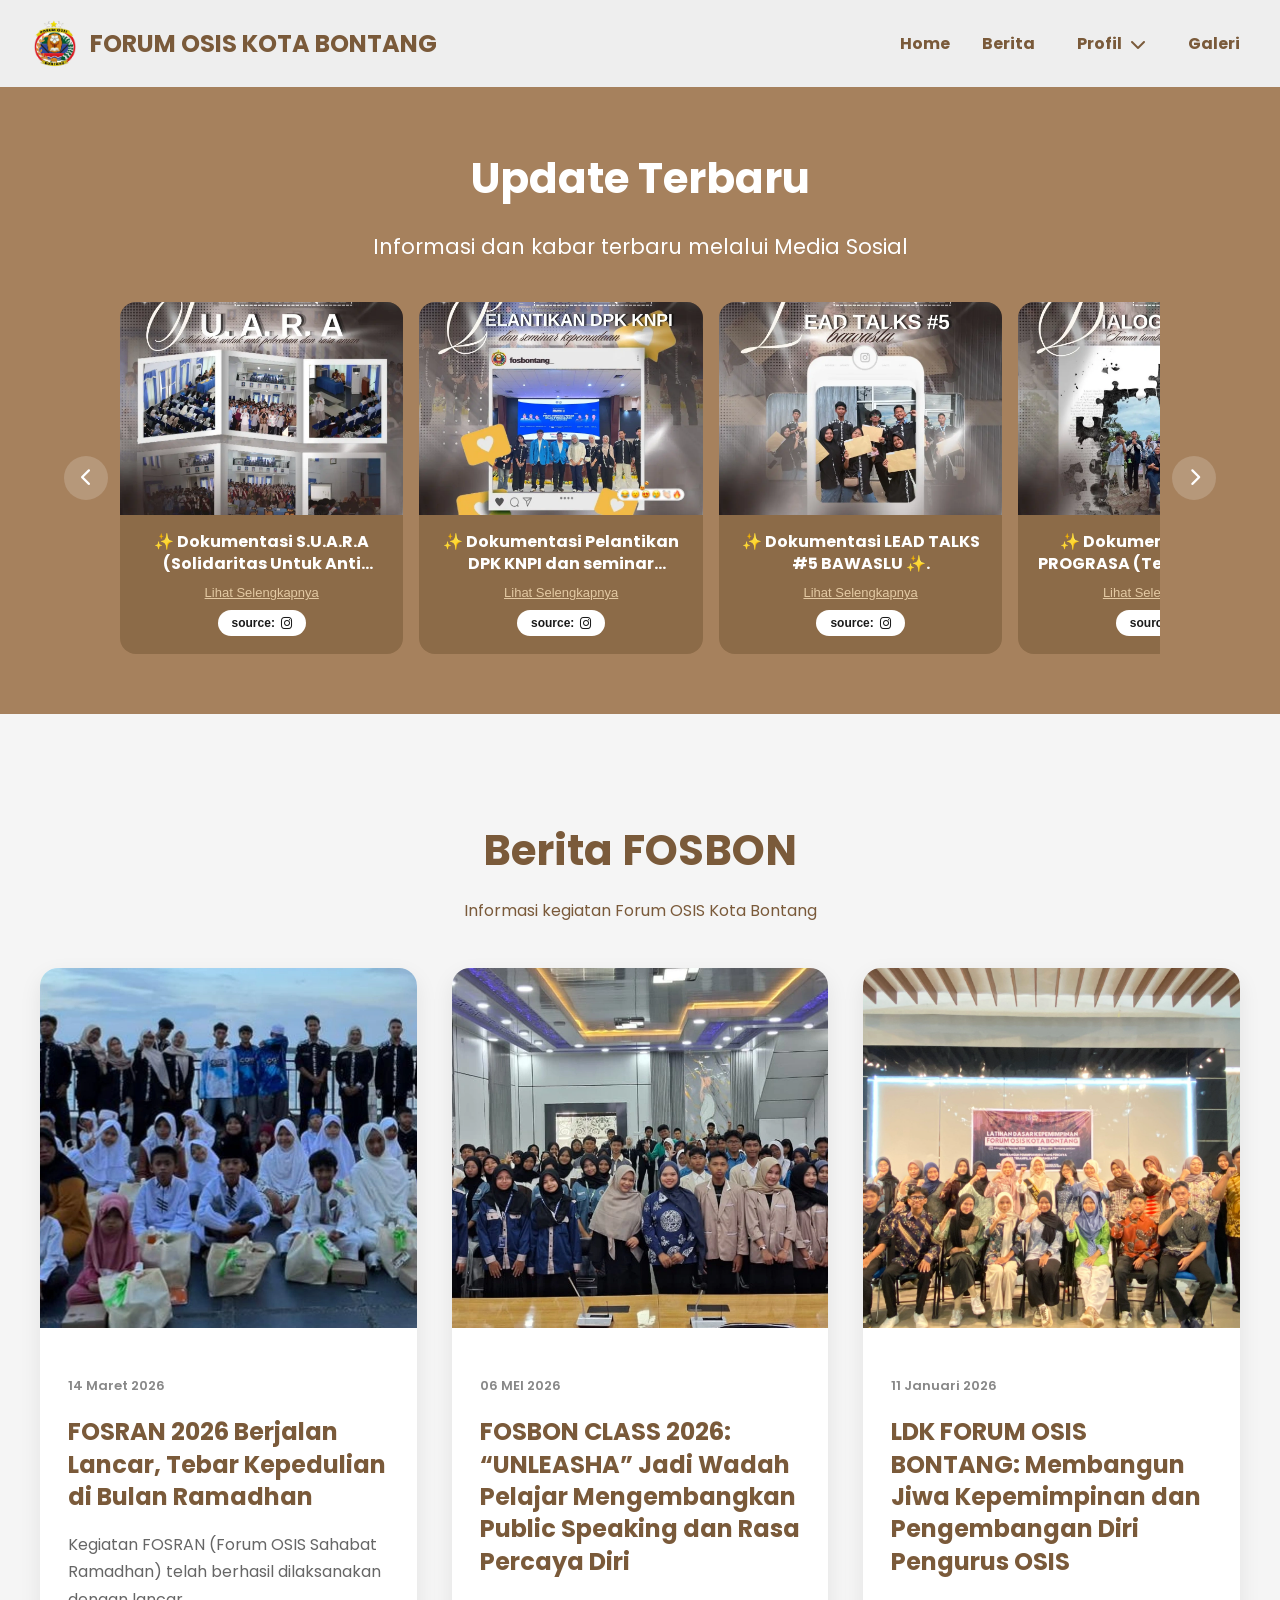
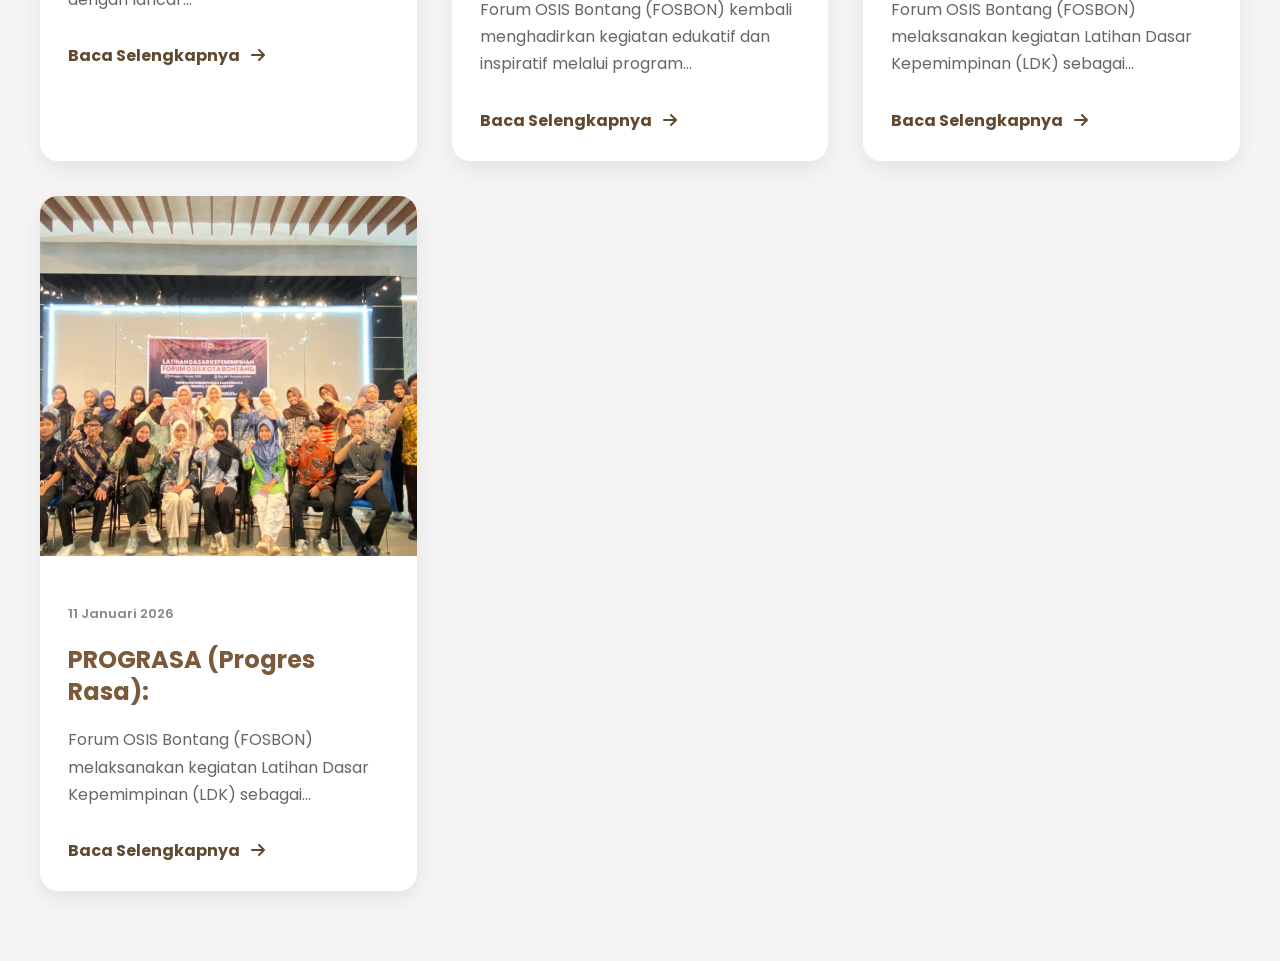
<file: berita/index.html>
<!DOCTYPE html>
<html lang="id">
<head>
    <meta charset="UTF-8">
    <meta name="viewport" content="width=device-width, initial-scale=1.0">
    
    <title>Artikel</title>

    <link rel="icon" type="image/webp" href="/assets/img/logo-fosbon.webp">
    <link rel="stylesheet" href="/css/berita.css">
    <link rel="stylesheet" href="/css/navbar.css">
    <link rel="stylesheet" href="/css/berita-update.css">
    <link href="https://fonts.googleapis.com/css2?family=Poppins:wght@300;400;600;700&display=swap" rel="stylesheet">
    <link rel="stylesheet" href="https://cdnjs.cloudflare.com/ajax/libs/font-awesome/6.5.1/css/all.min.css">
</head>
<body>
    <!-- NAVBAR -->
    <header class="navbar">
        <div class="logo">
            <img src="/assets/img/logo-fosbon.webp" alt="logo">
            <h1>FORUM OSIS KOTA BONTANG</h1>
        </div>

        <button class="nav-toggle" type="button" aria-label="Buka menu" aria-expanded="false">
            <i class="fa-solid fa-bars"></i>
        </button>

        <nav class="nav-links">
            <a href="/" class="nav-item">Home</a>
            <a href="/berita/" class="nav-item">Berita</a>

            <!-- Parent DROPDOWN PROFIL -->
            <div class="dropdown nav-item">
                <button class="dropdown-toggle" type="button" aria-haspopup="true" aria-expanded="false">
                    Profil
                    <i class="fa-solid fa-chevron-down" aria-hidden="true"></i>
                </button>

                <div class="dropdown-content">
                    <a href="/visi-misi/">Visi & Misi</a>
                    <a href="/struktur/">Struktur Organisasi</a>
                </div>
            </div>

            <a href="/galeri/" class="nav-item">Galeri</a>
        </nav>
    </header>
    
<!-- UPDATE TERBARU: berita featured dari beritaData, BUKAN medsos -->
    <section class="berita-update">
        <div class="update-title">
            <h2>Update Terbaru</h2>
            <p>Informasi dan kabar terbaru melalui Media Sosial</p>
        </div>
 
        <div class="update-slider">
            <button class="update-nav prev" id="featuredPrev" aria-label="Sebelumnya">
                <i class="fa-solid fa-chevron-left"></i>
            </button>
            
            <div class="update-track" id="featuredContainer"></div>
 
            <button class="update-nav next" id="featuredNext" aria-label="Selanjutnya">
                <i class="fa-solid fa-chevron-right"></i>
            </button>
        </div>
    </section>

    <section class="berita-section">
    <div class="berita-title">
        <h1>Berita FOSBON</h1>
        <p>Informasi kegiatan Forum OSIS Kota Bontang</p>
    </div>
    <div class="berita-container" id="beritaContainer"></div>
</section>

<script src="/js/nav.js"></script>
<script src="/js/update-data.js"></script>
<script src="/js/update.js"></script>
<script src="/js/berita-data.js"></script>
<script src="/js/berita.js"></script>

</body>
</html>
</file>
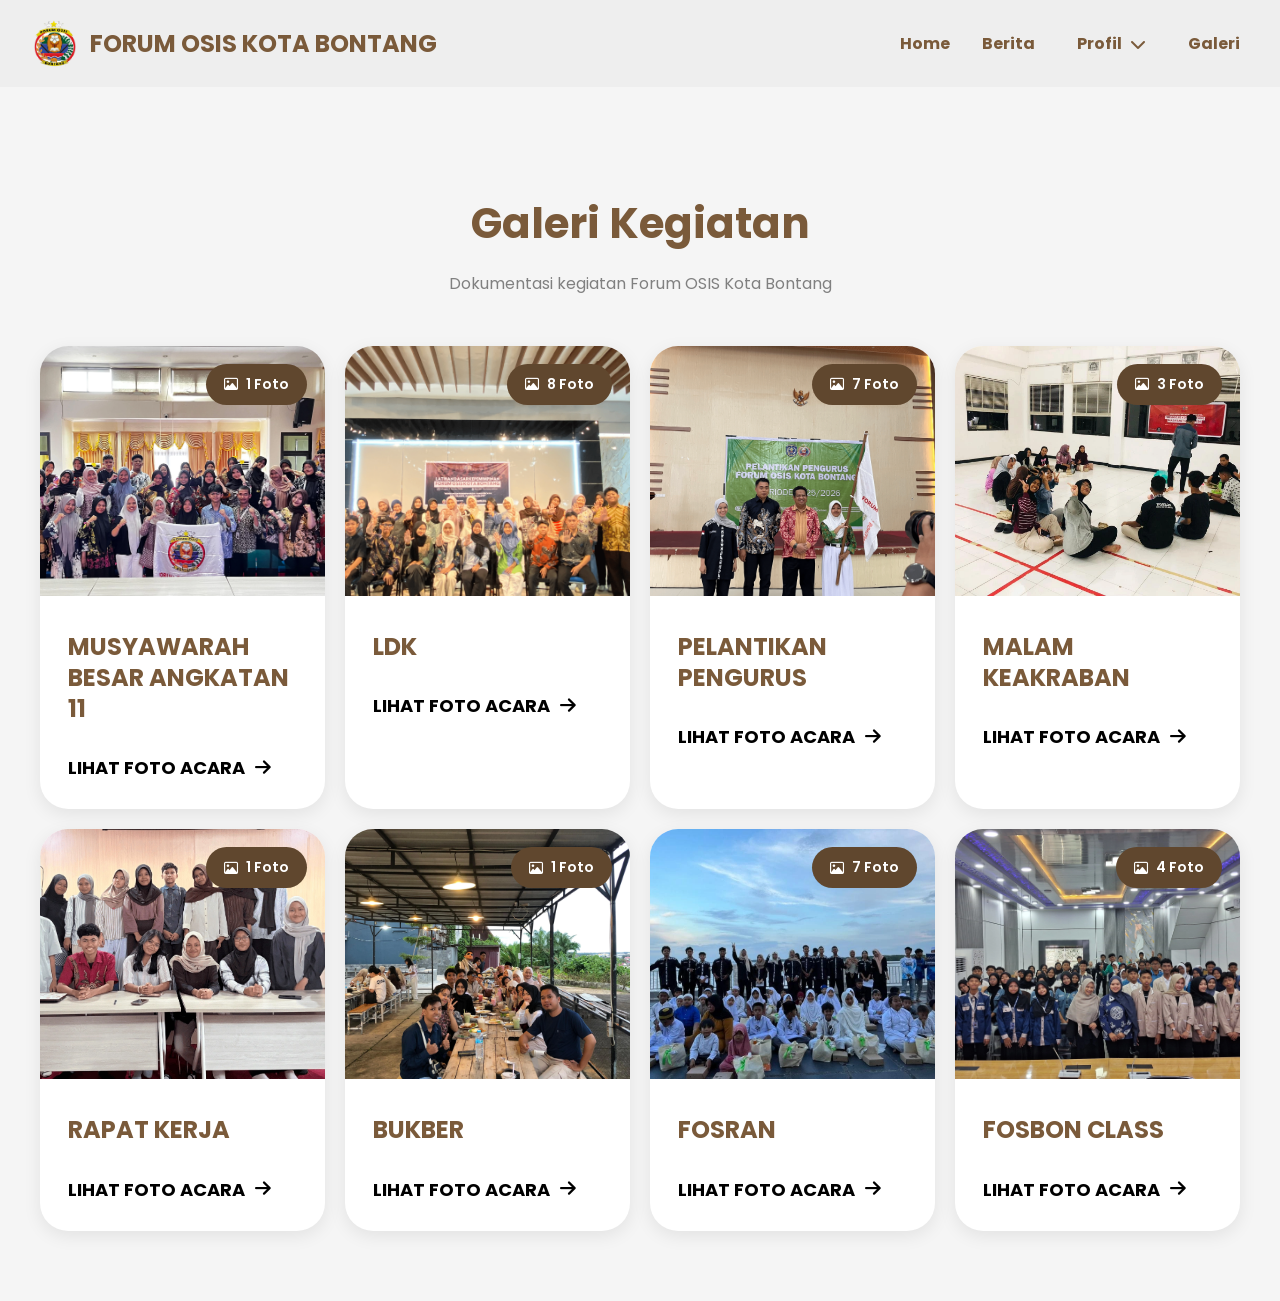
<file: galeri/index.html>
<!DOCTYPE html>
<html lang="id">
<head>
    <meta charset="UTF-8">
    <meta name="viewport" content="width=device-width, initial-scale=1.0">
    
    <title>Galeri</title>

    <link rel="stylesheet" href="/css/gallery.css">
    <link rel="stylesheet" href="/css/navbar.css">
    <link rel="icon" type="image/webp" href="/assets/img/logo-fosbon.webp">
    <link href="https://fonts.googleapis.com/css2?family=Poppins:wght@300;400;600;700&display=swap" rel="stylesheet">
    <link rel="stylesheet" href="https://cdnjs.cloudflare.com/ajax/libs/font-awesome/6.5.1/css/all.min.css">
</head>

<body>
    <!-- NAVBAR -->
    <header class="navbar">
        <div class="logo">
            <img src="/assets/img/logo-fosbon.webp" alt="logo">
            <h1>FORUM OSIS KOTA BONTANG</h1>
        </div>

        <button class="nav-toggle" type="button" aria-label="Buka menu" aria-expanded="false">
            <i class="fa-solid fa-bars"></i>
        </button>

        <nav class="nav-links">
            <a href="/" class="nav-item">Home</a>
            <a href="/berita/" class="nav-item">Berita</a>

            <!-- Parent DROPDOWN PROFIL -->
            <div class="dropdown nav-item">
                <button class="dropdown-toggle" type="button" aria-haspopup="true" aria-expanded="false">
                    Profil
                    <i class="fa-solid fa-chevron-down" aria-hidden="true"></i>
                </button>

                <div class="dropdown-content">
                    <a href="/visi-misi/">Visi & Misi</a>
                    <a href="/struktur/">Struktur Organisasi</a>
                </div>
            </div>

            <a href="/galeri/" class="nav-item">Galeri</a>
        </nav>
    </header>

<!-- =========================
     SECTION GALLERY
========================= -->
<section class="gallery-section">
    <!-- Judul -->
    <div class="gallery-title">
        <h1>Galeri Kegiatan</h1>
        <p>Dokumentasi kegiatan Forum OSIS Kota Bontang</p>
    </div>
    <div class="gallery-container" id="galleryContainer"></div>
</section>

<div class="multi-gallery-popup" id="multiGallery">
    <span class="multi-close"
    onclick="tutupMultiGallery()">
    &times;
    </span>
    <div class="multi-gallery-content" id="multiGalleryContent">
    </div>
</div>

<!-- =========================
     POPUP GALLERY
========================= -->
<div class="gallery-popup" id="galleryPopup">
    <div class="popup-content">
        <span class="close-popup" 
            onclick="tutupGallery()">
            &times;
        </span> <!-- Tombol close -->
        <div class="popup-image"> <!-- Kiri -->
            <img id="popup-img">
        </div>
        <div class="popup-text"> <!-- Kanan -->
            <h2 id="popup-title"></h2>
            <p class="popup-date" id="popup-date"></p>
            <p class="popup-desc" id="popup-desc"></p>
        </div>
    </div>
</div>


<script src="/js/nav.js"></script>
<script src="/js/gallery.js"></script>

</body>
</html>
</file>
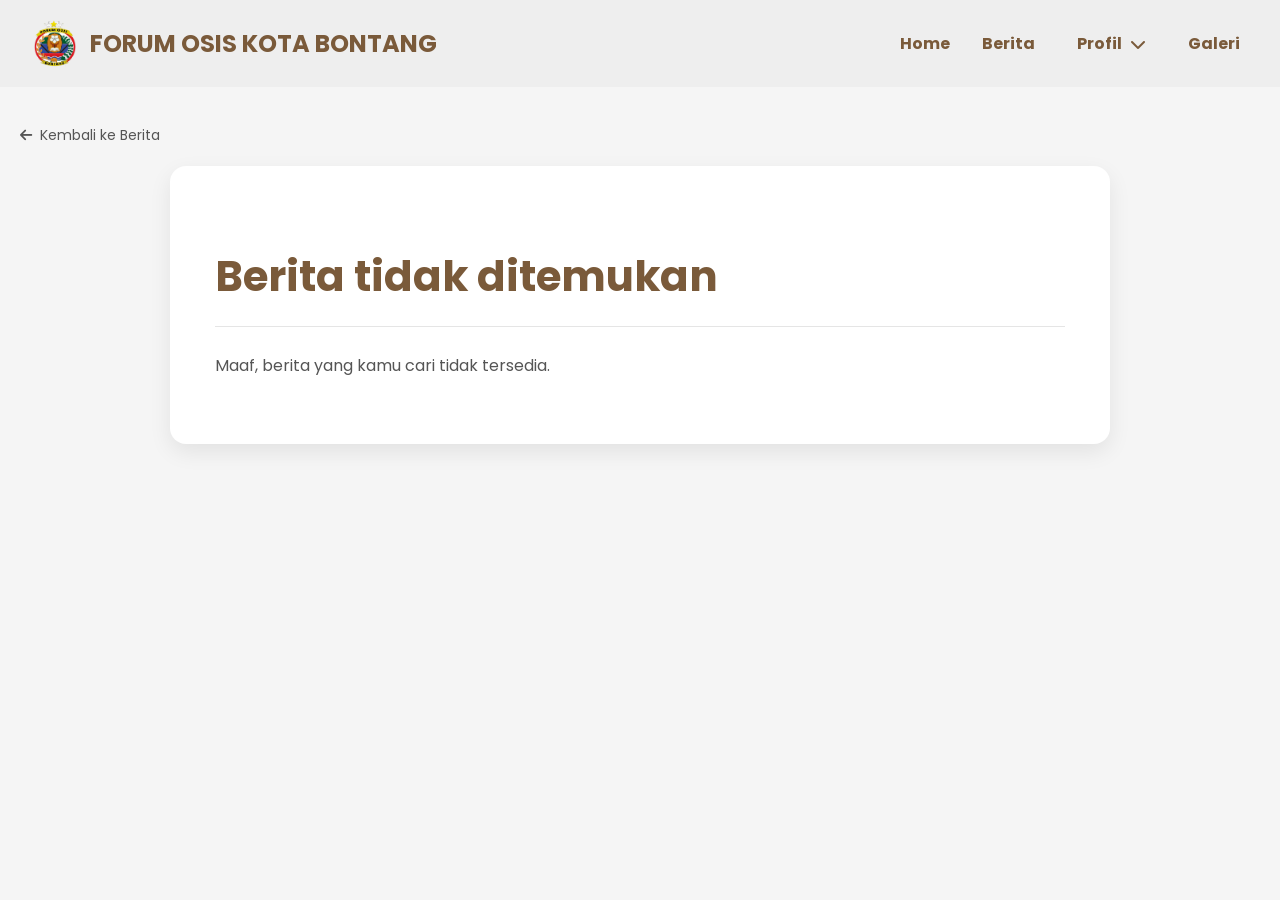
<file: berita/detail/index.html>
<!DOCTYPE html>
<html lang="id">
<head>
    <meta charset="UTF-8">
    <meta name="viewport" content="width=device-width, initial-scale=1.0">
    
    <title>Artikel</title>

    <link rel="icon" type="image/webp" href="/assets/img/logo-fosbon.webp">
    <link rel="stylesheet" href="/css/berita.css">
    <link rel="stylesheet" href="/css/navbar.css">
    <link href="https://fonts.googleapis.com/css2?family=Poppins:wght@300;400;600;700&display=swap" rel="stylesheet">
    <link rel="stylesheet" href="https://cdnjs.cloudflare.com/ajax/libs/font-awesome/6.5.1/css/all.min.css">
</head>
<body>
    <header class="navbar"> <!-- NAVBAR -->
        <div class="logo">
            <img src="/assets/img/logo-fosbon.webp" alt="logo">
            <h1>FORUM OSIS KOTA BONTANG</h1>
        </div>
        <button class="nav-toggle" type="button" aria-label="Buka menu" aria-expanded="false">
            <i class="fa-solid fa-bars"></i>
        </button>
        <nav class="nav-links">
            <a href="/" class="nav-item">Home</a>
            <a href="/berita/" class="nav-item">Berita</a>
            <div class="dropdown nav-item"> <!-- Parent DROPDOWN PROFIL -->
                <button class="dropdown-toggle" type="button" aria-haspopup="true" aria-expanded="false">
                    Profil
                    <i class="fa-solid fa-chevron-down" aria-hidden="true"></i>
                </button>
                <div class="dropdown-content">
                    <a href="/visi-misi/">Visi & Misi</a>
                    <a href="/struktur/">Struktur Organisasi</a>
                </div>
            </div>
            <a href="/galeri/" class="nav-item">Galeri</a>
        </nav>
    </header>

<section class="detail-section">
    <a href="/berita/" class="back-link">
        <i class="fa-solid fa-arrow-left"></i>
        Kembali ke Berita
    </a>
    <article class="detail-card">
        <h1 id="detail-title"></h1>
        <p class="detail-date" id="detail-date"></p>
        <hr>
        <img class="detail-img" id="detail-img" alt="Gambar Berita">
        <div id="detail-content"></div>
    </article>
</section>

<script src="/js/nav.js"></script>
<script src="/js/berita-data.js"></script>
<script src="/js/detail-berita-data.js"></script>

</body>
</html>
</file>
<file: css/berita.css>
body {
    margin: 0;
    font-family: 'Poppins', sans-serif;
    background: #f5f5f5;
}

/* SECTION BERITA */
.berita-section {
    padding: 70px 40px;
    background: #f5f5f5;
}

.berita-title {
    text-align: center;
    margin-bottom: 45px;
}

.berita-title h1 {
    font-size: 42px;
    color: #7a5a3a;
    margin-bottom: 10px;
}

.berita-title p {
    color: #7a5a3a;
}

/* GRID */
.berita-container {
    display: grid;
    grid-template-columns: repeat(3, 1fr);
    gap: 35px;
}

/* CARD */
.berita-card {
    background: white;
    border-radius: 18px;
    overflow: hidden;
    box-shadow: 0 8px 22px rgba(0,0,0,0.08);
    transition: 0.3s;
}

.berita-card:hover {
    transform: translateY(-10px);
}

.berita-card img {
    width: 100%;
    height: 360px;
    object-fit: cover;
}

.berita-info {
    padding: 28px;
}

.berita-date {
    font-size: 13px;
    color: #888;
    font-weight: 600;
    margin-bottom: 14px;
}

.berita-info h2 {
    font-size: 24px;
    color: #7a5a3a;
    line-height: 1.35;
    margin-bottom: 18px;
}

.berita-excerpt {
    color: #666;
    line-height: 1.7;
    margin-bottom: 30px;
}

.berita-link {
    color: #614930;
    text-decoration: none;
    font-weight: 700;
}

.berita-link i {
    margin-left: 8px;
    transition: 0.3s;
}

.berita-link:hover i {
    transform: translateX(8px);
}

/* RESPONSIVE */
@media (max-width: 1000px) {
    .berita-container {
        grid-template-columns: repeat(2, 1fr);
    }
}

@media (max-width: 650px) {
    .berita-section {
        padding: 55px 18px;
    }

    .berita-container {
        grid-template-columns: 1fr;
    }

    .berita-card img {
        height: 300px;
    }

    .berita-title h1 {
        font-size: 32px;
    }
}

/* DETAIL BERITA */
.detail-section {
    padding: 35px 20px;
    background: #f5f5f5;
}

.back-link {
    display: inline-flex;
    align-items: center;
    gap: 8px;
    margin-bottom: 20px;
    text-decoration: none;
    color: #555;
    font-size: 14px;
}

.detail-card {
    max-width: 850px;
    margin: auto;
    background: white;
    padding: 45px;
    border-radius: 16px;
    box-shadow: 0 8px 22px rgba(0,0,0,0.08);
}

.detail-card h1 {
    font-size: 42px;
    line-height: 1.15;
    color: #7a5a3a;
    margin-bottom: 18px;
}

.detail-date {
    color: #777;
    font-size: 13px;
    font-weight: 600;
}

.detail-card hr {
    border: none;
    border-top: 1px solid #e5e5e5;
    margin: 25px 0;
}

.detail-img {
    width: 80%;
    display: block;
    margin: 0 auto 30px;
    border-radius: 8px;
}

.detail-card p {
    color: #555;
    line-height: 1.8;
    margin-bottom: 18px;
}

/* HP */
@media (max-width: 650px) {
    .detail-card {
        padding: 25px;
    }

    .detail-card h1 {
        font-size: 30px;
    }

    .detail-img {
        width: 100%;
    }
}
</file>
<file: css/navbar.css>
/* NAVBAR */
.navbar {
    display: flex;
    justify-content: space-between;
    align-items: center;
    padding: 15px 30px;
    background-color: #eee;
    position: relative;
    z-index: 9999;
}

.logo {
    display: flex;
    align-items: center;
}

.logo h1 {
    color: #7a5a3a;
    margin: 0;
    font-size: 24px;
}

.logo img {
    width: 50px;
    margin-right: 10px;
}

nav a {
    margin-left: 20px;
    text-decoration: none;
    color: rgb(122, 90, 58);
    font-weight: bold;
}

/* Responsive Navbar (mobile) */
.nav-toggle {
    display: none;
    background: transparent;
    border: none;
    cursor: pointer;
    color: rgb(122, 90, 58);
    font-size: 22px;
}

.nav-links {
    display: flex;
    align-items: center;
    gap: 12px;
}

.nav-item,
.dropdown-toggle {
    color: rgb(122, 90, 58);
    font-weight: bold;
    text-decoration: none;
    font-size: 16px;
    font-family: inherit;
}

/* Menu utama: underline hanya Home, Berita, Galeri */
.nav-links > a.nav-item:hover {
    background: transparent;
    text-decoration: underline;
    text-underline-offset: 4px;
}

/* Child dropdown: underline satu-satu */
.dropdown-content a:hover {
    background: transparent;
    text-decoration: underline;
    text-underline-offset: 4px;
}

/* Profil parent jangan underline */
.dropdown-toggle:hover {
    text-decoration: none;
    background: transparent;
}

.nav-item {
    margin-left: 0 !important;
    padding: 8px 10px;
    border-radius: 8px;
}

.dropdown-toggle {
    background: transparent;
    border: none;
    cursor: pointer;
    color: rgb(122, 90, 58);
    font-weight: bold;
    display: inline-flex;
    align-items: center;
    gap: 10px;
    padding: 0;
    font-family: inherit;
    font-size: 16px;
}

@media (max-width: 768px) {
    .nav-toggle {
        margin-left: 6px;
    }
    .navbar {
        padding: 12px 16px;
    }
    nav a {
        margin-left: 10px;
    }
    .dropdown-content {
        min-width: 200px;
    }
    .nav-links {
        top: 64px;
    }

    .nav-toggle {
        display: inline-flex;
        align-items: center;
        justify-content: center;
        width: 44px;
        height: 44px;
    }

    .nav-links {
        position: absolute;
        top: 70px;
        right: 16px;
        flex-direction: column;
        align-items: center;
        gap: 0;
        background: #eee;
        padding: 12px;
        border-radius: 12px;
        display: none;
        width: min(240px, calc(100vw - 32px));
        box-shadow: 0 10px 30px rgba(0,0,0,0.15);
    }

    .nav-links.open {
        display: flex;
    }
    .nav-item {
        width: 100%;
        padding: 10px 12px;
        border-radius: 10px;
    }
    .dropdown {
        width: 100%;
        display: flex;
        align-items: center;
    }
    .dropdown-content {
        position: static;
        display: none;
        width: 100%;
        box-shadow: none;
        background: transparent;
        padding: 0;
        margin-top: 6px;
        border-radius: 0;
    }
    .dropdown.open .dropdown-content {
        display: block;
    }

    .dropdown-content a {
        background: #f0f0f0;
        margin: 6px 0 0;
        border-radius: 10px;
    }
}

.dropdown {
    position: relative;
    display: flex;
    align-items: center;
}

.dropdown-toggle {
    background: transparent;
    border: none;
    cursor: pointer;
    display: flex;
    align-items: center;
    gap: 8px;
    padding: 8px 10px;
}

.dropdown-content {
    position: absolute;
    top: 100%;
    right: 0;

    width: max-content;
    min-width: 220px;
    max-width: calc(100vw - 40px);

    background: #eee;
    padding: 10px;
    border-radius: 10px;
    box-shadow: 0 8px 20px rgba(0,0,0,0.12);

    opacity: 0;
    visibility: hidden;
    transform: translateY(8px);

    transition: 0.25s ease;
    z-index: 9999;
}

.dropdown:hover .dropdown-content,
.dropdown:focus-within .dropdown-content {
    opacity: 1;
    visibility: visible;
    transform: translateY(0);
}

.dropdown-content a {
    display: block;
    padding: 10px 12px;
    color: rgb(122, 90, 58);
    text-decoration: none;
    font-weight: bold;
    border-radius: 8px;
    white-space: nowrap;
}

.dropdown-content a:hover {
    background: transparent;
    text-decoration: underline;
    text-underline-offset: 4px;
}

/* Animasi panah */
.dropdown-toggle i {
    transition: transform 0.25s ease;
}

/* MOBILE */
@media (min-width: 769px) {
    .dropdown:hover .dropdown-toggle i,
    .dropdown:focus-within .dropdown-toggle i {
        transform: rotate(180deg);
    }
}

/* Mobile: panah muter hanya saat dropdown benar-benar open */
@media (max-width: 768px) {
    .dropdown.open .dropdown-toggle i {
        transform: rotate(180deg);
    }

    .dropdown:not(.open) .dropdown-toggle i {
        transform: rotate(0deg);
    }
}

@media (max-width: 768px) {
    .navbar {
        padding: 12px 16px;
    }

    .nav-toggle {
        display: inline-flex;
        align-items: center;
        justify-content: center;
        width: 44px;
        height: 44px;
    }

    .nav-links {
        position: absolute;
        top: 70px;
        right: 16px;

        display: none;
        flex-direction: column;
        align-items: stretch;
        gap: 0;

        width: min(260px, calc(100vw - 32px));
        background: #eee;
        padding: 12px;
        border-radius: 12px;
        box-shadow: 0 10px 30px rgba(0,0,0,0.15);
    }

    .nav-links.open {
        display: flex;
    }

    .nav-item {
        width: 100%;
        box-sizing: border-box;
        padding: 10px 12px;
    }

    .dropdown {
        width: 100%;
        display: block;
        padding: 0;
        margin: 0;
    }

    .dropdown-toggle {
    width: 100%;
    box-sizing: border-box;
    justify-content: space-between;
    padding: 10px 12px;
    text-align: left;
    margin: 0;
    font-size: 16px;
    line-height: 1.2;
    }

    .dropdown-content {
        position: static;
        display: none;
        width: 100%;
        min-width: 0;
        max-width: none;
        background: transparent;
        box-shadow: none;
        padding: 0;
        margin-top: 4px;
        border-radius: 0;
        opacity: 1;
        visibility: visible;
        transform: none;
        transition: none;
    }

    .dropdown.open .dropdown-content {
        display: block;
    }

    .dropdown-content a {
        position: relative;
        margin-top: 6px;
        margin-left: 18px;
        padding: 9px 12px;
        background: #f0f0f0;
        border-radius: 8px;
        white-space: normal;
    }
}
</file>
<file: css/berita-update.css>
/* =========================================
   BERITA UPDATE - MAIN STYLES
========================================= */

.berita-update {
    padding: 60px 5%;
    background: #a6815d;
}

.berita-update .update-title {
    text-align: center;
    margin-bottom: 40px;
}

.berita-update .update-title h2 {
    margin: 0;
    color: white;
    font-size: 42px;
    font-weight: 700;
}

.berita-update .update-title p {
        font-size: 21px;
        margin-bottom: 25px;
        color: white;
    }

/* =========================================
   SLIDER CONTAINER
========================================= */

.berita-update .update-slider {
    display: flex;
    align-items: center;
    gap: 12px;
}

.berita-update .update-track {
    flex: 1;
    min-width: 0;
    display: flex;
    gap: 16px;
    overflow-x: auto;
    scroll-behavior: smooth;
    scroll-snap-type: x mandatory;
    scrollbar-width: none;
}

.berita-update .update-track::-webkit-scrollbar {
    display: none;
}

/* =========================================
   NAVIGATION BUTTONS
========================================= */

.update-nav {
    display: flex;
    align-items: center;
    justify-content: center;
    flex-shrink: 0;
    width: 44px;
    height: 44px;
    border: none;
    border-radius: 50%;
    background: rgba(255, 255, 255, 0.18);
    color: white;
    font-size: 18px;
    cursor: pointer;
    transition: background 0.3s ease;
}

.update-nav:hover {
    background: rgba(255, 255, 255, 0.32);
}

.update-nav:active {
    transform: scale(0.95);
}

@media (max-width: 768px) {
    .update-nav {
        width: 38px;
        height: 38px;
        font-size: 15px;
    }
}

/* =========================================
   FEATURED CARD
========================================= */

.featured-card {
    flex: 0 0 calc((100% - 48px) / 3.5);
    display: flex;
    flex-direction: column;
    background: #8c6b48;
    border-radius: 16px;
    overflow: hidden;
    color: white;
    scroll-snap-align: start;
    transition: transform 0.25s ease, box-shadow 0.25s ease;
    cursor: pointer;
}

.featured-card:hover {
    transform: translateY(-6px);
    box-shadow: 0 12px 28px rgba(0, 0, 0, 0.25);
}

/* Card Thumbnail */
.featured-thumb {
    width: 100%;
    aspect-ratio: 4/3;
    position: relative;
    overflow: hidden;
    background: #7a5a3a;
}

.featured-thumb img {
    width: 100%;
    height: 100%;
    object-fit: cover;
    display: block;
    transition: transform 0.3s ease;
}

.featured-card:hover .featured-thumb img {
    transform: scale(1.05);
}

/* Card Info */
.featured-info {
    flex: 1;
    display: flex;
    flex-direction: column;
    align-items: center;
    text-align: center;
    gap: 10px;
    padding: 16px 14px 18px;
}

.featured-info h3 {
    margin: 0;
    font-size: 16px;
    font-weight: 700;
    color: white;
    display: -webkit-box;
    -webkit-line-clamp: 2;
    -webkit-box-orient: vertical;
    overflow: hidden;
    line-height: 1.4;
}

.featured-link {
    border: none;
    background: none;
    padding: 0;
    margin: 0;
    color: #e3c9a3;
    font-size: 13px;
    font-weight: 500;
    text-decoration: underline;
    cursor: pointer;
    transition: color 0.2s ease;
}

.featured-link:hover {
    color: #f3ddb8;
}

.featured-source-badge {
    margin-top: auto;
    display: inline-flex;
    align-items: center;
    gap: 6px;
    border: none;
    background: white;
    color: #1a1a1a;
    font-size: 12px;
    font-weight: 600;
    padding: 6px 14px;
    border-radius: 999px;
    cursor: pointer;
    transition: background 0.2s ease, transform 0.2s ease;
}

.featured-source-badge:hover {
    background: #f0f0f0;
    transform: scale(1.05);
}

.featured-source-badge i {
    font-size: 13px;
    color: #1a1a1a;
}

/* =========================================
   RESPONSIVE - TABLET
========================================= */

@media (max-width: 1024px) {
    .berita-update .update-title h2 {
        font-size: 36px;
    }

    .featured-card {
        flex: 0 0 calc((100% - 16px) / 2.2);
    }

    .featured-info h3 {
        font-size: 15px;
    }
}

/* =========================================
   RESPONSIVE - MOBILE
========================================= */

@media (max-width: 768px) {
    .berita-update {
        padding: 50px 5%;
    }

    .berita-update .update-title h2 {
        font-size: 30px;
        margin-bottom: 30px;
    }

    .featured-card {
        flex: 0 0 calc(100% - 80px);
    }

    .featured-thumb {
        aspect-ratio: 1/1;
    }

    .featured-info h3 {
        font-size: 15px;
    }

    .featured-link {
        font-size: 12px;
    }

    .featured-source-badge {
        font-size: 11px;
        padding: 5px 12px;
    }
}

@media (max-width: 480px) {
    .berita-update {
        padding: 40px 5%;
    }

    .berita-update .update-title h2 {
        font-size: 24px;
        margin-bottom: 25px;
    }

    .berita-update .update-title p {
        font-size: 16px;
        margin-bottom: 25px;
        color: white;
    }

    .featured-card {
        flex: 0 0 calc(100% - 40px);
    }

    .featured-info {
        padding: 14px 12px 16px;
        gap: 8px;
    }

    .featured-info h3 {
        font-size: 14px;
    }
}

/* =========================================
   MODAL - ADAPTIVE SIZE (SEPERTI INSTAGRAM)
========================================= */

.update-modal-overlay {
    position: fixed;
    inset: 0;
    background: rgba(0, 0, 0, 0.6);
    display: none;
    align-items: center;
    justify-content: center;
    padding: 20px;
    z-index: 1000;
    backdrop-filter: blur(4px);
}

.update-modal-overlay.active {
    display: flex;
    animation: fadeIn 0.2s ease;
}

@keyframes fadeIn {
    from {
        opacity: 0;
    }
    to {
        opacity: 1;
    }
}

.update-modal-box {
    position: relative;
    width: min(1000px, 92vw);
    max-height: 90vh;
    overflow: hidden;
    background: #8c6b48;
    border-radius: 18px;
    display: flex;
    color: white;
    box-shadow: 0 20px 50px rgba(0, 0, 0, 0.4);
    animation: slideUp 0.3s ease;
    gap: 0;
}

@keyframes slideUp {
    from {
        transform: translateY(30px);
        opacity: 0;
    }
    to {
        transform: translateY(0);
        opacity: 1;
    }
}

.update-modal-close {
    position: absolute;
    top: 12px;
    right: 12px;
    width: 32px;
    height: 32px;
    border: none;
    border-radius: 50%;
    background: rgba(255, 255, 255, 0.18);
    color: white;
    font-size: 24px;
    cursor: pointer;
    z-index: 10;
    transition: background 0.2s ease, transform 0.2s ease;
    display: flex;
    align-items: center;
    justify-content: center;
    line-height: 1;
}

.update-modal-close:hover {
    background: rgba(255, 255, 255, 0.32);
    transform: scale(1.1);
}

/* =========================================
   MODAL - MEDIA (GAMBAR - ADAPTIVE)
========================================= */

.update-modal-media {
    flex-shrink: 0;
    overflow: hidden;
    border-radius: 16px 0 0 16px;
    background: #7a5a3a;
    display: flex;
    align-items: center;
    justify-content: center;
    position: relative;

    /* ✅ ADAPTIVE: kotak ini gak punya ukuran sendiri,
       dia cuma ngebatesin (max-width/max-height) lalu
       ikut sebesar foto di dalamnya */
    min-width: 200px;
    max-width: 60%;
}

.update-modal-media img {
    /* width/height auto + max-width/max-height = foto
       tampil di rasio aslinya, gak di-crop, gak distorsi */
    display: block;
    width: auto;
    height: auto;
    max-width: 100%;
    max-height: 82vh;
    object-fit: contain;
}

/* Slider (2+ gambar) di dalam modal: dipaksa pakai
   display:none/block (bukan opacity) supaya gambar yang
   aktif tetap punya ukuran asli sendiri & ikut nentuin
   besar kotak ini. Konsekuensinya transisi antar-gambar
   jadi potong langsung (gak fade) khusus di dalam modal. */
.update-modal-media .img-slider {
    position: relative;
    display: flex;
    align-items: center;
    justify-content: center;
    width: auto;
    height: auto;
}

.update-modal-media .img-slider img {
    position: static;
    display: none;
    opacity: 1;
    width: auto;
    height: auto;
    max-width: 100%;
    max-height: 82vh;
    object-fit: contain;
}

.update-modal-media .img-slider img.active {
    display: block;
}

.update-modal-media .img-slider-dots {
    position: absolute;
    bottom: 12px;
    left: 0;
    right: 0;
    z-index: 5;
}


/* =========================================
   MODAL - CONTENT (DESKRIPSI BOX)
========================================= */

.update-modal-content {
    position: relative;
    flex: 1;
    border: 1px solid rgba(255, 255, 255, 0.5);
    border-radius: 10px;
    padding: 20px 16px 16px;
    margin-bottom: 16px;
}

.update-modal-tag {
    position: absolute;
    top: -12px;
    left: 14px;
    background: #1a1a1a;
    color: white;
    font-size: 11px;
    font-weight: 700;
    padding: 4px 10px;
    border-radius: 4px;
    text-transform: uppercase;
    letter-spacing: 0.5px;
}

.update-modal-title {
    margin: 0 0 10px 0;
    font-size: 18px;
    font-weight: 700;
    line-height: 1.4;
    color: white;
}

.update-modal-excerpt {
    margin: 0;
    font-size: 14px;
    line-height: 1.6;
    color: rgba(255, 255, 255, 0.9);
    white-space: pre-wrap;
    word-break: break-word;
    word-wrap: break-word;
}

/* =========================================
   MODAL - BODY (DESKRIPSI - ADAPTIVE)
========================================= */


.update-modal-body {
    flex: 1;
    min-width: 0;
    display: flex;
    flex-direction: column;
    overflow-y: auto;
    overflow-x: hidden;
    padding: 24px;
    
    /* ✅ ADAPTIVE: Height sesuaikan dengan media */
    max-height: 90vh;
}

.update-modal-body::-webkit-scrollbar {
    width: 6px;
}

.update-modal-body::-webkit-scrollbar-track {
    background: rgba(255, 255, 255, 0.1);
}

.update-modal-body::-webkit-scrollbar-thumb {
    background: rgba(255, 255, 255, 0.3);
    border-radius: 3px;
}

.update-modal-body::-webkit-scrollbar-thumb:hover {
    background: rgba(255, 255, 255, 0.5);
}

/* =========================================
   MODAL - FOOTER
========================================= */

.update-modal-footer {
    display: flex;
    justify-content: space-between;
    align-items: center;
    gap: 10px;
    padding-top: 12px;
    border-top: 1px solid rgba(255, 255, 255, 0.2);
    flex-shrink: 0;
}

.update-modal-date {
    font-size: 13px;
    color: rgba(255, 255, 255, 0.85);
    white-space: nowrap;
}

.update-modal-source {
    margin-left: auto;
}

/* =========================================
   RESPONSIVE - TABLET (1024px - 768px)
========================================= */

@media (max-width: 1024px) {
    .update-modal-box {
        width: min(850px, 90vw);
        max-height: 85vh;
    }

    .update-modal-media {
        max-width: 55%;
        max-height: 85vh;
    }

    .update-modal-body {
        padding: 22px 20px;
        max-height: 85vh;
    }

    .update-modal-title {
        font-size: 17px;
    }

    .update-modal-excerpt {
        font-size: 13px;
    }

    .update-modal-content {
        padding: 16px 14px 12px;
        margin-bottom: 14px;
    }
}

/* =========================================
   RESPONSIVE - MOBILE BESAR (768px - 480px)
========================================= */

@media (max-width: 768px) {
    .update-modal-box {
        width: min(95vw, 400px);
        max-height: 90vh;
        flex-direction: column;
        gap: 0;
        border-radius: 16px;
    }

    /* ✅ Mobile: Gambar full width, tinggi ikut rasio asli foto */
    .update-modal-media {
        width: 100%;
        max-width: 100%;
        min-width: 100%;
        height: auto;
        min-height: 0;
        border-radius: 16px 16px 0 0;
        margin-bottom: 0;
    }


    .update-modal-media img {
        width: auto;
        height: auto;
        max-width: 100%;
        max-height: 50vh;
        object-fit: contain;
    }

    .update-modal-media .img-slider {
        width: 100%;
        min-height: 0;
    }

    .update-modal-media .img-slider img {
        width: auto;
        height: auto;
        max-width: 100%;
        max-height: 50vh;
        object-fit: contain;
    }



    /* ✅ Mobile: Body scrollable */
    .update-modal-body {
        max-height: 40vh;
        overflow-y: auto;
        padding: 20px 18px 18px;
        flex-grow: 1;
    }

    .update-modal-close {
        width: 28px;
        height: 28px;
        font-size: 20px;
        top: 10px;
        right: 10px;
    }

    .update-modal-content {
        border: none;
        padding: 0;
        margin: 0 0 12px 0;
    }

    .update-modal-tag {
        display: none;
    }

    .update-modal-title {
        font-size: 16px;
        margin-bottom: 8px;
    }

    .update-modal-excerpt {
        font-size: 13px;
        line-height: 1.5;
    }

    .update-modal-footer {
        flex-direction: row;
        align-items: center;
        padding-top: 10px;
        border-top: none;
        margin-top: auto;
    }

    .update-modal-date {
        font-size: 12px;
    }

    .update-modal-source {
        margin-left: auto;
    }
}

/* =========================================
   RESPONSIVE - MOBILE KECIL (< 480px)
========================================= */

@media (max-width: 480px) {
    .update-modal-box {
        width: 90vw;
        max-height: 92vh;
        border-radius: 14px;
    }

    .update-modal-media {
        max-height: 40vh;
    }

    .update-modal-media img {
        max-height: 40vh;
    }

    .update-modal-media .img-slider img {
        max-height: 40vh;
    }


    .update-modal-body {
        max-height: 52vh;
        padding: 18px 16px 16px;
    }

    .update-modal-close {
        width: 26px;
        height: 26px;
        font-size: 18px;
    }

    .update-modal-content {
        margin-bottom: 10px;
    }

    .update-modal-title {
        font-size: 15px;
        margin-bottom: 6px;
    }

    .update-modal-excerpt {
        font-size: 12px;
        line-height: 1.5;
    }

    .update-modal-footer {
        gap: 6px;
        padding-top: 8px;
    }

    .update-modal-date {
        font-size: 11px;
    }

    .featured-source-badge {
        font-size: 11px;
        padding: 5px 12px;
    }
}

/* =========================================
   LINK PICKER - OVERLAY
========================================= */

.link-picker-overlay {
    position: fixed;
    inset: 0;
    background: rgba(0, 0, 0, 0.55);
    display: none;
    align-items: center;
    justify-content: center;
    padding: 20px;
    z-index: 1100;
    backdrop-filter: blur(4px);
}

.link-picker-overlay.active {
    display: flex;
    animation: fadeIn 0.2s ease;
}

.link-picker-box {
    width: min(280px, 85vw);
    background: #8c6b48;
    border-radius: 16px;
    padding: 18px;
    display: flex;
    flex-direction: column;
    gap: 10px;
    box-shadow: 0 10px 40px rgba(0, 0, 0, 0.3);
    animation: slideUp 0.3s ease;
}

/* =========================================
   LINK PICKER - ITEMS
========================================= */

.link-picker-item {
    border: none;
    background: white;
    color: #1a1a1a;
    font-size: 13px;
    font-weight: 600;
    padding: 10px 16px;
    border-radius: 999px;
    cursor: pointer;
    text-align: center;
    transition: all 0.2s ease;
}

.link-picker-item:hover {
    background: #f0f0f0;
    transform: scale(1.05);
}

.link-picker-item:active {
    transform: scale(0.95);
}

@media (max-width: 480px) {
    .link-picker-box {
        width: min(260px, 80vw);
        padding: 16px;
        gap: 8px;
    }

    .link-picker-item {
        font-size: 12px;
        padding: 9px 14px;
    }
}

/* =========================================
   IMAGE SLIDER (REUSABLE)
========================================= */

.img-slider {
    position: relative;
    width: 100%;
    height: 100%;
}

.img-slider-track {
    position: relative;
    width: 100%;
    height: 100%;
}

.img-slider img {
    position: absolute;
    inset: 0;
    width: 100%;
    height: 100%;
    object-fit: cover;
    opacity: 0;
    transition: opacity 0.5s ease;
}

.img-slider img.active {
    opacity: 1;
}

.img-slider-dots {
    position: absolute;
    bottom: 10px;
    left: 0;
    right: 0;
    display: flex;
    justify-content: center;
    gap: 6px;
    padding: 0 10px;
    z-index: 5;
}

.img-slider-dot {
    width: 7px;
    height: 7px;
    border-radius: 50%;
    background: rgba(255, 255, 255, 0.6);
    border: none;
    cursor: pointer;
    transition: all 0.3s ease;
}

.img-slider-dot:hover {
    background: rgba(255, 255, 255, 0.8);
}

.img-slider-dot.active {
    background: white;
    width: 10px;
}

/* =========================================
   PRINT STYLES
========================================= */

@media print {
    .update-nav,
    .update-modal-close,
    .featured-link {
        display: none;
    }

    .update-modal-overlay.active {
        position: static;
        background: none;
        padding: 0;
    }

    .update-modal-box {
        width: 100%;
        box-shadow: none;
        border: 1px solid #ccc;
    }
}
</file>
<file: css/gallery.css>
body {
    margin: 0;
    font-family: 'Poppins', sans-serif;
    background: #f5f5f5;
}

/* =========================
   MULTI GALLERY
========================= */

.multi-gallery-popup {
    display: none;
    position: fixed;
    z-index: 9999;
    top: 0;
    left: 0;
    width: 100%;
    height: 100%;
    background: rgba(0,0,0,0.92);
    overflow-y: auto;
    padding: 40px;
    box-sizing: border-box;
}

.multi-gallery-popup.active {
    display: block;
}

.multi-gallery-content {
    display: grid;
    grid-template-columns: repeat(auto-fit, minmax(260px, 1fr));
    gap: 18px;
}

.multi-gallery-content img {
    width: 100%;
    height: 260px;
    object-fit: cover;
    border-radius: 18px;
    cursor: pointer;
    transition: 0.3s;
}

.multi-gallery-content img:hover {
    transform: scale(1.03);
    filter: brightness(75%);
}

/* tombol close */
.multi-close {
    position: fixed;
    top: 20px;
    right: 30px;
    color: white;
    font-size: 55px;
    cursor: pointer;
    z-index: 10002;
}

/* =========================
   GALLERY SECTION
========================= */

.gallery-section {
    padding: 70px 40px;
}

/* Judul */
.gallery-title {
    text-align: center;
    margin-bottom: 50px;
}

.gallery-title h1 {
    font-size: 42px;
    color: #7a5a3a;
    margin-bottom: 10px;
}

.gallery-title p {
    color: gray;
}

/* =========================
   CONTAINER
========================= */

.gallery-container {
    display: grid;
    grid-template-columns: repeat(4, 1fr);
    gap: 20px;
}

/* =========================
   CARD GALLERY MODERN
========================= */

.gallery-card {
    background: white;
    border-radius: 28px;
    overflow: hidden;
    box-shadow: 0 5px 18px rgba(0,0,0,0.08);
    transition: 0.3s;
    cursor: pointer;
    position: relative;
}

.gallery-card:hover {
    transform: translateY(-10px);
}

/* GAMBAR */
.gallery-card img {
    width: 100%;
    height: 250px;
    object-fit: cover;
    transition: 0.4s;
}

.gallery-card:hover img {
    transform: scale(1.04);
}

/* BADGE JUMLAH FOTO */
.gallery-badge {
    position: absolute;
    top: 18px;
    right: 18px;
    background: #60472e;;
    color: white;
    padding: 10px 18px;
    border-radius: 999px;
    font-size: 14px;
    font-weight: 600;
    display: flex;
    align-items: center;
    gap: 8px;
}

/* INFO */
.gallery-info {
    padding: 28px;
    text-align: left;
}

.gallery-info h3 {
    margin: 0;
    font-size: 24px;
    line-height: 1.3;
    color: #7a5a3a;;
}

/* TOMBOL */
.gallery-link {
    margin-top: 30px;
    display: inline-flex;
    align-items: center;
    gap: 10px;
    color: #000000;;
    font-weight: 700;
    text-decoration: none;
    font-size: 18px;
}

.gallery-link i {
    transition: 0.3s;
}

.gallery-card:hover .gallery-link i {
    transform: translateX(8px);
}

/* =========================
   POPUP
========================= */

.gallery-popup {
    display: none;
    position: fixed;
    z-index: 10001;
    top: 0;
    left: 0;
    width: 100%;
    height: 100%;
    background: rgba(0,0,0,0.8);
    justify-content: center;
    align-items: center;
}

/* Aktif */
.gallery-popup.active {
    display: flex;
}

/* Box */
.popup-content {
    width: 80%;
    height: 90%;
    max-width: 1000px;
    background: white;
    border-radius: 25px;
    display: flex;
    overflow: hidden;
    position: relative;
    animation: popup 0.3s;
}

/* Animasi */
@keyframes popup {
    from {
        transform: scale(0.8);
        opacity: 0;
    }

    to {
        transform: scale(1);
        opacity: 1;
    }
}

/* Tombol close */
.close-popup {
    position: absolute;
    top: 15px;
    right: 25px;
    font-size: 40px;
    cursor: pointer;
    color: #555;
    z-index: 10002;
}

/* Kiri */
.popup-image {
    width: 45%;
    display: flex;
    justify-content: center;
    align-items: center;
    padding: 25px;
    box-sizing: border-box;
}

.popup-image img {
    width: 100%;
    height: auto;
    max-height: 520px;
    object-fit: contain; /* biar gak kepotong */
    border-radius: 18px;
    background: #f5f5f5;
}


/* Kanan */
.popup-text {
    width: 55%;
    padding: 40px;
    text-align: left;
}

.popup-text h2 {
    color: #7a5a3a;
    margin-bottom: 10px;
}

.popup-date {
    color: gray;
    margin-bottom: 25px;
}

.popup-desc {
    line-height: 1.8;
    color: #444;
    max-height: 230px;
    overflow-y: auto;
    overflow-x: hidden;
    padding-right: 8px;
    white-space: normal;
    word-break: break-word;
}

/* =========================
   POPUP 1 GAMBAR
========================= */

.popup-content.single-image {
    width: auto;
    max-width: 90vw;
    height: auto;
    padding: 20px;
    display: flex;
    justify-content: center;
    align-items: center;
}

.popup-content.single-image .popup-image {
    width: auto;
    padding: 0;
}

.popup-content.single-image .popup-image img {
    width: auto;
    height: auto;
    max-width: 85vw;
    max-height: 85vh;
    object-fit: contain;
    border-radius: 18px;
}



.popup-content.single-image .popup-text {
    display: none;
}

/* =========================
   RESPONSIVE GALLERY
========================= */

/* Laptop kecil */
@media (max-width: 1200px) {

    .gallery-container {
        grid-template-columns: repeat(4, 1fr);
    }

}

/* Tablet */
@media (max-width: 900px) {

    .gallery-container {
        grid-template-columns: repeat(2, 1fr);
    }

    .popup-content {
        flex-direction: column;
        height: auto;
        max-height: 95vh;
        overflow-y: auto;
    }

    .popup-image,
    .popup-text {
        width: 100%;
    }

}

/* HP */
@media (max-width: 500px) {

    .gallery-container {
        grid-template-columns: 1fr;
    }

}

/* Padding mobile */
@media (max-width: 768px) {

    .gallery-section {
        padding: 55px 18px;
    }

    .gallery-title h1 {
        font-size: 32px;
    }

}
</file>
